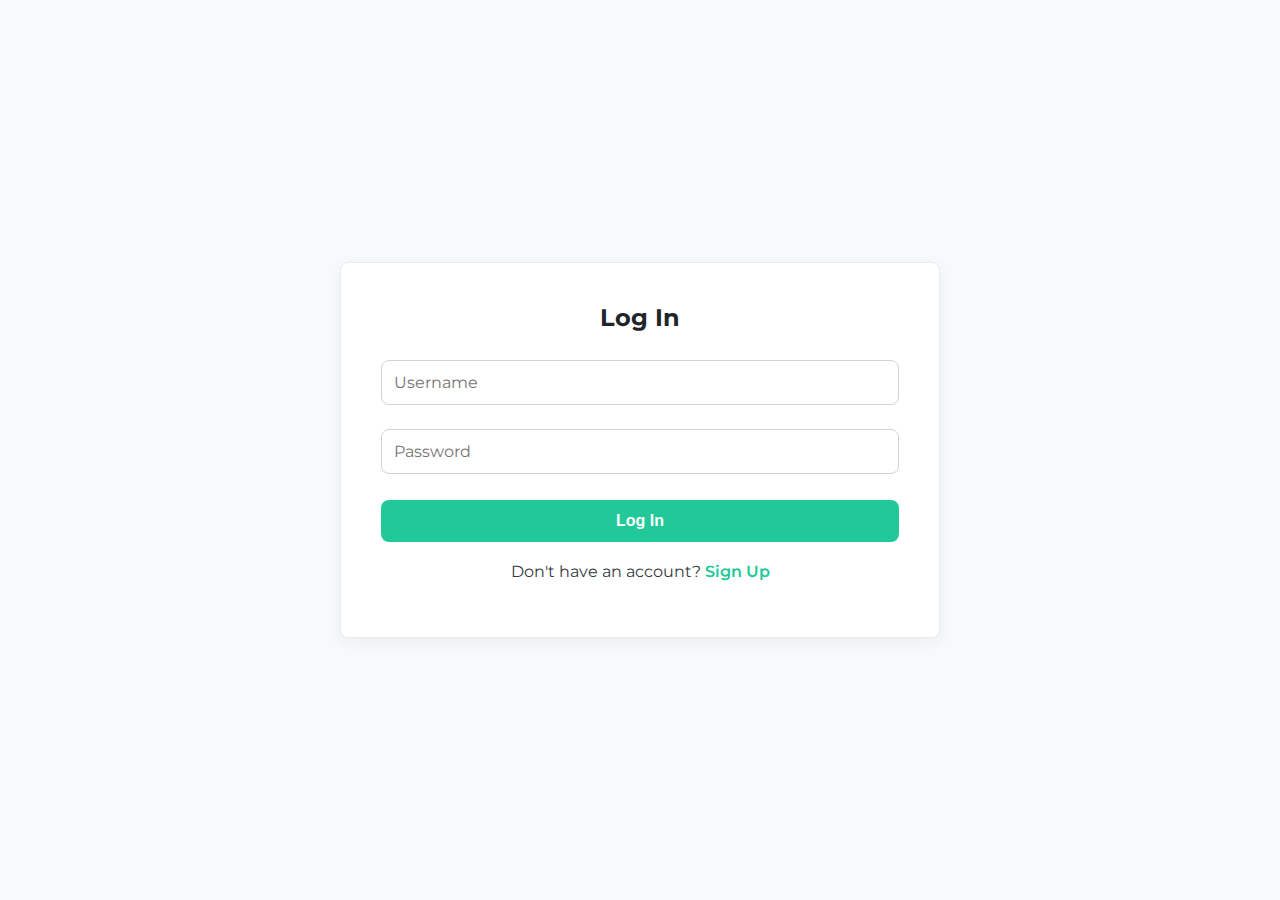
<file: QuizApp/src/main/resources/static/index.html>
<!DOCTYPE html>
<html lang="en">
<head>
    <meta charset="UTF-8">
    <title>Quiz App</title>
    <link rel="stylesheet" href="style.css">
</head>
<body>
<div class="container">
    <h1>Quiz Application</h1>
    <div class="nav-buttons">
        <button onclick="window.location.href='addQuestion.html'">Add Question</button>
        <button onclick="window.location.href='quiz.html'">Take Quiz</button>
        <button onclick="window.location.href='manageQuestions.html'">Manage Questions</button>

    </div>
</div>

<script>
    // This script checks if a user is logged in
    // If not, it redirects them to the login page

    const token = localStorage.getItem('jwtToken');

    if (!token) {
        // No token found, so redirect to login page
        window.location.href = 'login.html';
    }
</script>
</body>
</html>
</file>
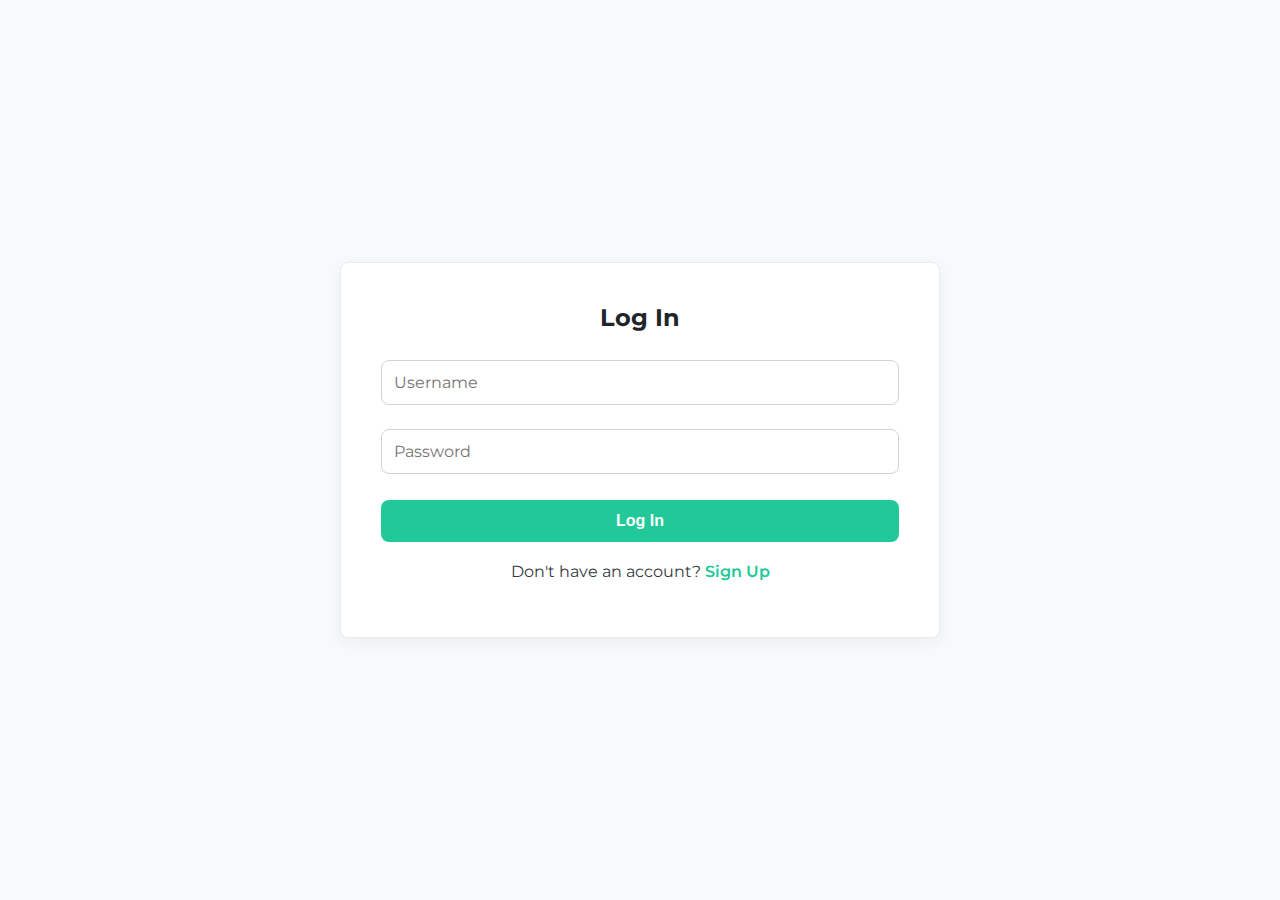
<file: QuizApp/src/main/resources/static/addQuestion.html>
<!DOCTYPE html>
<html lang="en">
<head>
  <meta charset="UTF-8">
  <title>Add Question</title>
  <link rel="stylesheet" href="style.css">

  <script>
    const token = localStorage.getItem('jwtToken');
    if (!token) {
      window.location.href = 'login.html';
    }
  </script>

</head>
<body>
<div class="container">
  <h2>Add New Question</h2>
  <form id="addQuestionForm">
    <input type="text" id="questionTitle" placeholder="Question Title" required><br>
    <input type="text" id="option1" placeholder="Option 1" required><br>
    <input type="text" id="option2" placeholder="Option 2" required><br>
    <input type="text" id="option3" placeholder="Option 3" required><br>
    <input type="text" id="option4" placeholder="Option 4" required><br>
    <input type="text" id="category" placeholder="Category" required><br>
    <input type="text" id="rightAnswer" placeholder="Right Answer" required><br>
    <input type="text" id="difficultyLevel" placeholder="Difficulty Level" required><br>
    <button type="submit">Add Question</button>
  </form>
  <div id="message"></div>
  <button onclick="window.location.href='index.html'">Back to Home</button>
</div>

<script>
   //ALERT TO USERS
alert("Warning: Admins-Only Page. This page will not work for users");



 const form = document.getElementById('addQuestionForm');
 form.addEventListener('submit', async (e) => {
     e.preventDefault();
     const data = {
         questionTitle: document.getElementById('questionTitle').value,
         option1: document.getElementById('option1').value,
         option2: document.getElementById('option2').value,
         option3: document.getElementById('option3').value,
         option4: document.getElementById('option4').value,
         category: document.getElementById('category').value,
         rightAnswer: document.getElementById('rightAnswer').value,
         difficultyLevel: document.getElementById('difficultyLevel').value
     };
      // The 'headers' object is the part to change
   const response = await fetch('/question/add', {
       method: 'POST',
       headers: {
           'Content-Type': 'application/json',
           'Authorization': `Bearer ${token}` // <-- ADD THIS LINE
       },
       body: JSON.stringify(data)
   });

   const result = await response.text();
   document.getElementById('message').innerText = result;
   form.reset();
});
</script>
</body>
</html>
</file>
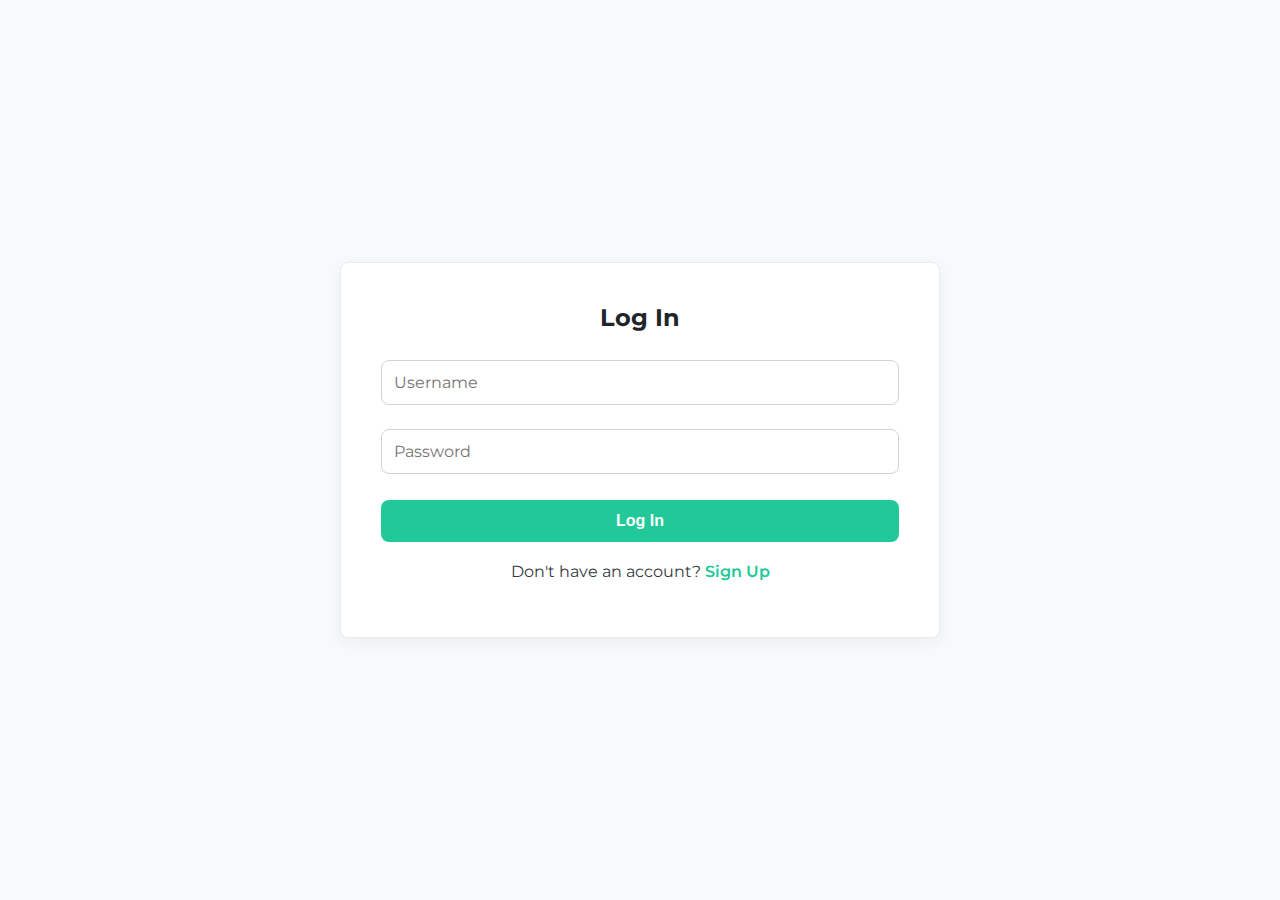
<file: QuizApp/src/main/resources/static/login.html>
<!DOCTYPE html>
<html lang="en">
<head>
  <meta charset="UTF-8">
  <title>Login - Quiz App</title>
  <link rel="stylesheet" href="style.css">
</head>
<body>
<div class="container">
  <h2>Log In</h2>
  <form id="loginForm">
    <input type="text" id="username" placeholder="Username" required><br>

    <input type="password" id="password" placeholder="Password" required><br>

    <button type="submit">Log In</button>
  </form>
  <div id="message" style="text-align: center; margin-top: 15px;"></div>
  <p style="text-align: center; margin-top: 20px;">
    Don't have an account? <a href="signup.html">Sign Up</a>
  </p>
</div>

<script>
  const loginForm = document.getElementById('loginForm');
  const messageDiv = document.getElementById('message');

  loginForm.addEventListener('submit', async (event) => {
      event.preventDefault();

      // These lines will now work correctly
      const username = document.getElementById('username').value;
      const password = document.getElementById('password').value;

      const userData = {
          username: username,
          password: password
      };

      try {
          const response = await fetch('/auth/login', {
              method: 'POST',
              headers: {
                  'Content-Type': 'application/json'
              },
              body: JSON.stringify(userData)
          });

          if (response.ok) {
              const token = await response.text();
              localStorage.setItem('jwtToken', token);

              messageDiv.style.color = 'green';
              messageDiv.textContent = 'Login successful! Redirecting...';

              setTimeout(() => {
                  window.location.href = 'index.html';
              }, 1500);

          } else {
              messageDiv.style.color = 'red';
              messageDiv.textContent = 'Login failed: Invalid username or password.';
          }
      } catch (error) {
          console.error('Error:', error);
          messageDiv.style.color = 'red';
          messageDiv.textContent = "An error occurred. Could not connect to the server.";
      }
  });
</script>
</body>
</html>
</file>
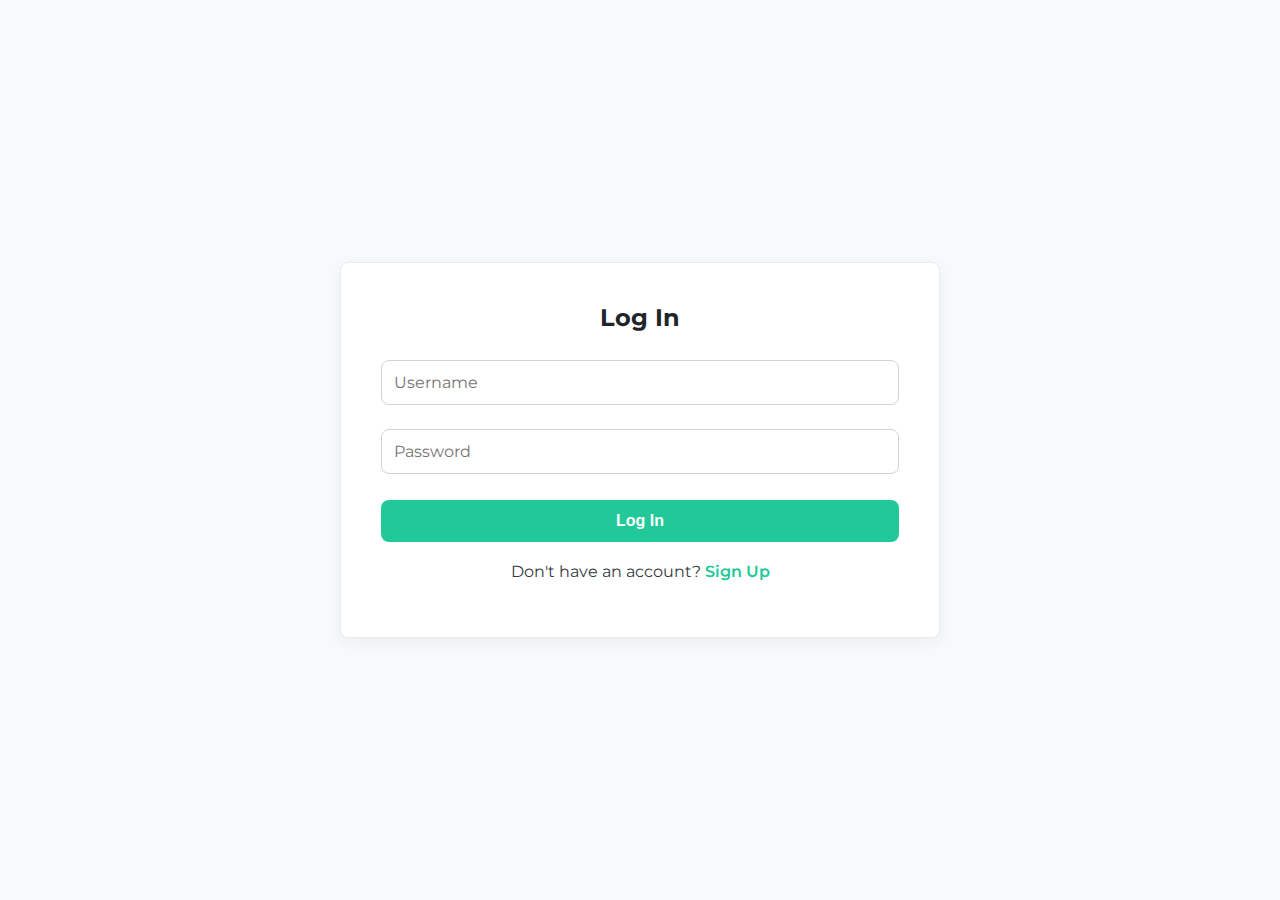
<file: QuizApp/src/main/resources/static/quiz.html>
<!DOCTYPE html>
<html lang="en">
<head>
  <meta charset="UTF-8">
  <title>Take Quiz</title>
  <link rel="stylesheet" href="style.css">

  <script>
    const token = localStorage.getItem('jwtToken');
    if (!token) {
      window.location.href = 'login.html';
    }
  </script>

</head>
<body>
<div class="container">
  <h2>Take Quiz</h2>
  <div id="quizFormContainer">
    <label>Category: <input type="text" id="quizCategory"></label>
    <label>Number of Questions: <input type="number" id="numQuestions" min="1"></label>
    <label>Title: <input type="text" id="quizTitle"></label>
    <button onclick="createQuiz()">Start Quiz</button>
  </div>

  <div id="quizContainer" style="display:none;">
    <h3 id="quizName"></h3>
    <div id="timer">Time: 00:00</div>
    <form id="quizForm"></form>
    <button type="button"  id="submitbtn" onclick="submitQuiz()">Submit Quiz</button>
    <div id="score"></div>
  </div>
</div>

<script>
  let quizId;
  let timeLeft; // 5 minutes
  let timerInterval;

  async function createQuiz() {
      const category = document.getElementById('quizCategory').value;
      const numQ = document.getElementById('numQuestions').value;
      const title = document.getElementById('quizTitle').value;
      const token = localStorage.getItem('jwtToken');

      const response = await fetch(`/quiz/create?category=${category}&numQ=${numQ}&title=${title}`, {
          method: 'POST',
          headers: { 'Authorization': `Bearer ${token}` }
      });
       if (!response.ok) {
            alert('Failed to create quiz. You may need to log in again.');
            return;
       }

      const newQuizId = await response.json();
      quizId = newQuizId;
      alert("Quiz Created successfully");
      loadQuizQuestions();
  }

  async function loadQuizQuestions() {
      const token = localStorage.getItem('jwtToken');
      const response = await fetch(`/quiz/get/${quizId}`, {
          headers: { 'Authorization': `Bearer ${token}` }
      });

      if (!response.ok) {
            alert('Failed to load quiz questions.');
            return;
      }

      const questions = await response.json();


      // It calculates the total time: 30 seconds per question
        timeLeft = questions.length * 30;
        // ------------------------------------

      document.getElementById('quizFormContainer').style.display = 'none';
      document.getElementById('quizContainer').style.display = 'block';
      document.getElementById('quizName').innerText = "Quiz: " + document.getElementById('quizTitle').value;

      const form = document.getElementById('quizForm');
      form.innerHTML = '';

      questions.forEach((q, index) => {
          form.innerHTML += `
              <div class="question">
                  <p>${index + 1}. ${q.questionTitle}</p>
                  <label><input type="radio" name="q${q.id}" value="${q.option1}"> ${q.option1}</label><br>
                  <label><input type="radio" name="q${q.id}" value="${q.option2}"> ${q.option2}</label><br>
                  <label><input type="radio" name="q${q.id}" value="${q.option3}"> ${q.option3}</label><br>
                  <label><input type="radio" name="q${q.id}" value="${q.option4}"> ${q.option4}</label><br>
              </div>
              <hr>
          `;
      });

      startTimer();
  }

   function startTimer() {
        if (timerInterval) {
            clearInterval(timerInterval);
        }

        timerInterval = setInterval(() => {
            const minutes = Math.floor(timeLeft / 60).toString().padStart(2, '0');
            const seconds = (timeLeft % 60).toString().padStart(2, '0');
            document.getElementById('timer').innerText = `Time: ${minutes}:${seconds}`;
            if (timeLeft <= 0) {
                clearInterval(timerInterval);
                submitQuiz();
            }
            timeLeft--;
        }, 1000);
    }

  async function submitQuiz() {
      clearInterval(timerInterval);
      const form = document.getElementById('quizForm');
      const responses = [];
      const questions = form.querySelectorAll('.question');
      const token = localStorage.getItem('jwtToken');

      questions.forEach(qDiv => {
          const name = qDiv.querySelector('input[type=radio]').name;
          const selected = form.querySelector(`input[name=${name}]:checked`);
          if (selected) {
              responses.push({ id: parseInt(name.substring(1)), response: selected.value });
          } else {
              responses.push({ id: parseInt(name.substring(1)), response: "" });
          }
      });

      const res = await fetch(`/quiz/submit/${quizId}`, {
          method: 'POST',
          headers: {
              'Content-Type': 'application/json',
              'Authorization': `Bearer ${token}`
          },
          body: JSON.stringify(responses)
      });

      const score = await res.json();
      document.getElementById('score').innerHTML = `
        <h3 style="color:green;">Your Score: ${score} / ${questions.length}</h3>
        <p>Percentage: ${((score/questions.length)*100).toFixed(2)}%</p>`;

      document.getElementById('submitbtn').style.display = 'none';
  }
</script>
</body>
</html>
</file>
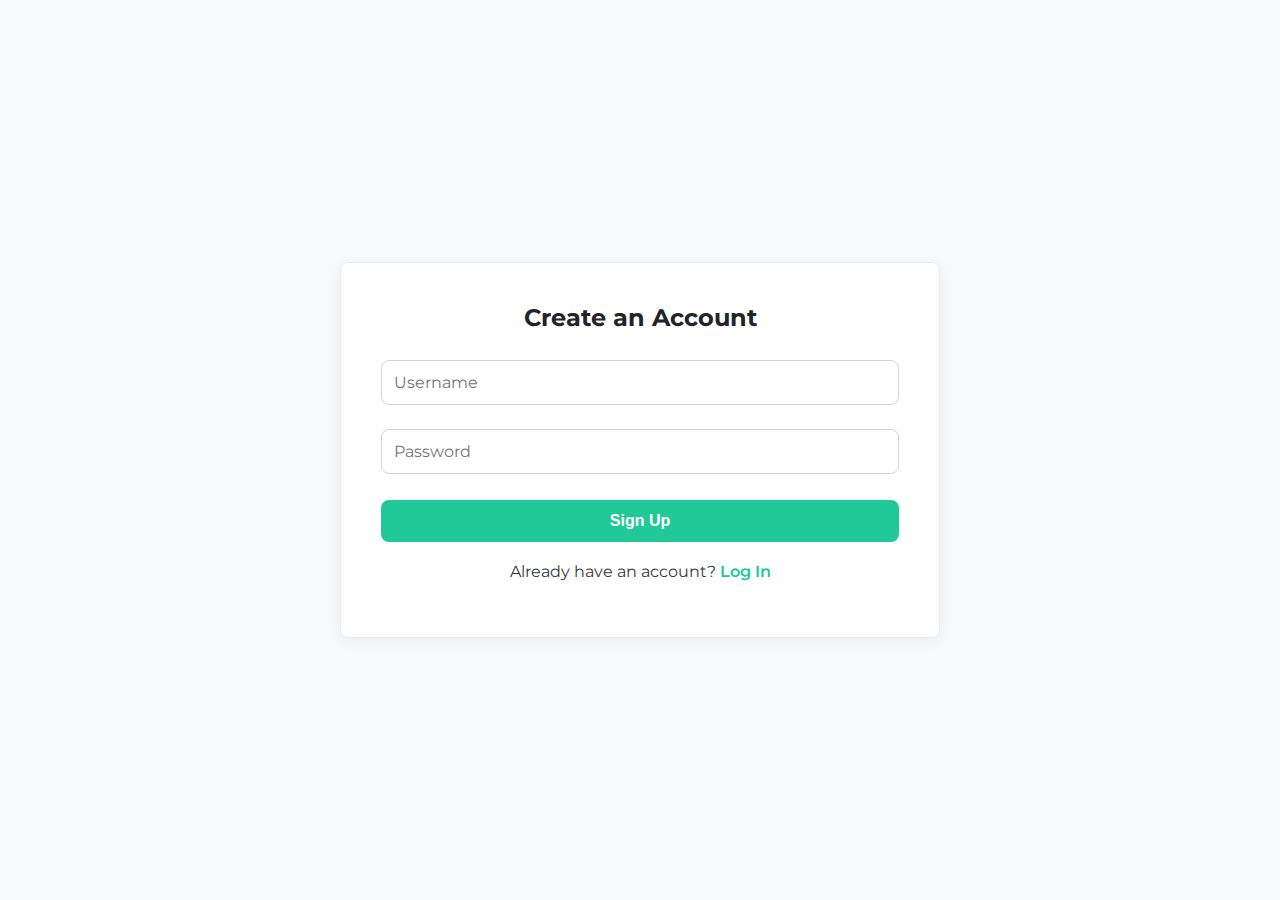
<file: QuizApp/src/main/resources/static/signup.html>
<!DOCTYPE html>
<html lang="en">
<head>
    <meta charset="UTF-8">
    <title>Sign Up - Quiz App</title>
    <link rel="stylesheet" href="style.css">
</head>
<body>
<div class="container">
    <h2>Create an Account</h2>
    <form id="signupForm">
        <input type="text" id="username" placeholder="Username" required><br>

        <input type="password" id="password" placeholder="Password" required><br>

        <button type="submit">Sign Up</button>
    </form>
    <div id="message" style="text-align: center; margin-top: 15px;"></div>
    <p style="text-align: center; margin-top: 20px;">
        Already have an account? <a href="login.html">Log In</a>
    </p>
</div>

<script>
    const signupForm = document.getElementById('signupForm');
    const messageDiv = document.getElementById('message');

    signupForm.addEventListener('submit', async (event) => {
        event.preventDefault();

        // This line was failing because the element with id="username" didn't exist
        const username = document.getElementById('username').value;

        // This line was failing because the element with id="password" didn't exist
        const password = document.getElementById('password').value;

        const userData = {
            username: username,
            password: password,
            role: "USER"
        };

        try {
            const response = await fetch('/auth/signup', {
                method: 'POST',
                headers: {
                    'Content-Type': 'application/json'
                },
                body: JSON.stringify(userData)
            });

            const resultText = await response.text();

            if (response.ok) {
                messageDiv.style.color = 'green';
                messageDiv.textContent = resultText + ". Please proceed to login.";
                signupForm.reset();
            } else {
                messageDiv.style.color = 'red';
                messageDiv.textContent = "Signup failed: " + resultText;
            }
        } catch (error) {
            console.error('Error:', error);
            messageDiv.style.color = 'red';
            messageDiv.textContent = "An error occurred. Please check the console.";
        }
    });
</script>
</body>
</html>
</file>
<file: QuizApp/src/main/resources/static/style.css>
/* Import a modern font from Google Fonts */
@import url('https://fonts.googleapis.com/css2?family=Montserrat:wght@400;600;700&display=swap');

/* Basic setup */
body {
    font-family: 'Montserrat', sans-serif;
    background-color: #f8f9fa; /* A very light, clean grey */
    color: #343a40; /* Dark charcoal for text, softer than black */
    display: flex;
    justify-content: center;
    align-items: center;
    min-height: 100vh;
    margin: 0;
}

/* The main content container */
.container {
    background-color: #ffffff;
    padding: 40px;
    border-radius: 8px;
    box-shadow: 0 4px 15px rgba(0, 0, 0, 0.05); /* A much subtler shadow */
    border: 1px solid #e9ecef;
    width: 600px;
    max-width: 95%;
    box-sizing: border-box;
}

/* Headings */
h1, h2, h3 {
    text-align: center;
    color: #212529;
    margin-top: 0;
    font-weight: 700;
}

/* Input fields for forms */
input[type=text], 
input[type=password], 
input[type=number] {
    width: 100%;
    padding: 12px;
    margin: 8px 0 16px 0;
    box-sizing: border-box;
    border: 1px solid #ced4da;
    border-radius: 8px;
    font-family: 'Montserrat', sans-serif;
    font-size: 16px;
    transition: border-color 0.2s ease, box-shadow 0.2s ease;
}

input[type=text]:focus, 
input[type=password]:focus, 
input[type=number]:focus {
    outline: none;
    border-color: #20c997; /* Teal accent on focus */
    box-shadow: 0 0 0 3px rgba(32, 201, 151, 0.15);
}

/* Buttons */
button {
    background-color: #20c997; /* Primary color: Teal */
    color: white;
    border: none;
    padding: 12px 20px;
    cursor: pointer;
    width: 100%;
    margin-top: 10px;
    border-radius: 8px;
    font-size: 16px;
    font-weight: 600;
    transition: background-color 0.2s ease;
}

button:hover {
    background-color: #1aa076; /* A darker shade of teal on hover */
}

/* Links */
a {
    color: #20c997;
    text-decoration: none;
    font-weight: 600;
}

a:hover {
    text-decoration: underline;
}

/* Specific styles for the quiz page */
.question {
    margin-bottom: 20px;
}

.question p {
    font-weight: 600;
    font-size: 18px;
}

#timer, #score {
    text-align: center;
    font-weight: bold;
    margin-bottom: 20px;
    font-size: 1.2em;
}

/* Table styles for manageQuestions.html */
table {
    width: 100%;
    border-collapse: collapse;
    font-size: 14px;
}
th, td {
    padding: 12px 15px;
    border: 1px solid #dee2e6;
    text-align: left;
}
th {
    background-color: #f8f9fa; /* Light header for a clean look */
    color: #343a40;
    font-weight: 700;
}
tr:nth-child(even) {
    background-color: #f8f9fa;
}
.actions button {
    font-size: 12px;
    padding: 6px 10px;
    width: auto;
}
.updateBtn { background: #28a745; } /* Green for update */
.deleteBtn { background: #dc3545; } /* Red for delete */
</file>
